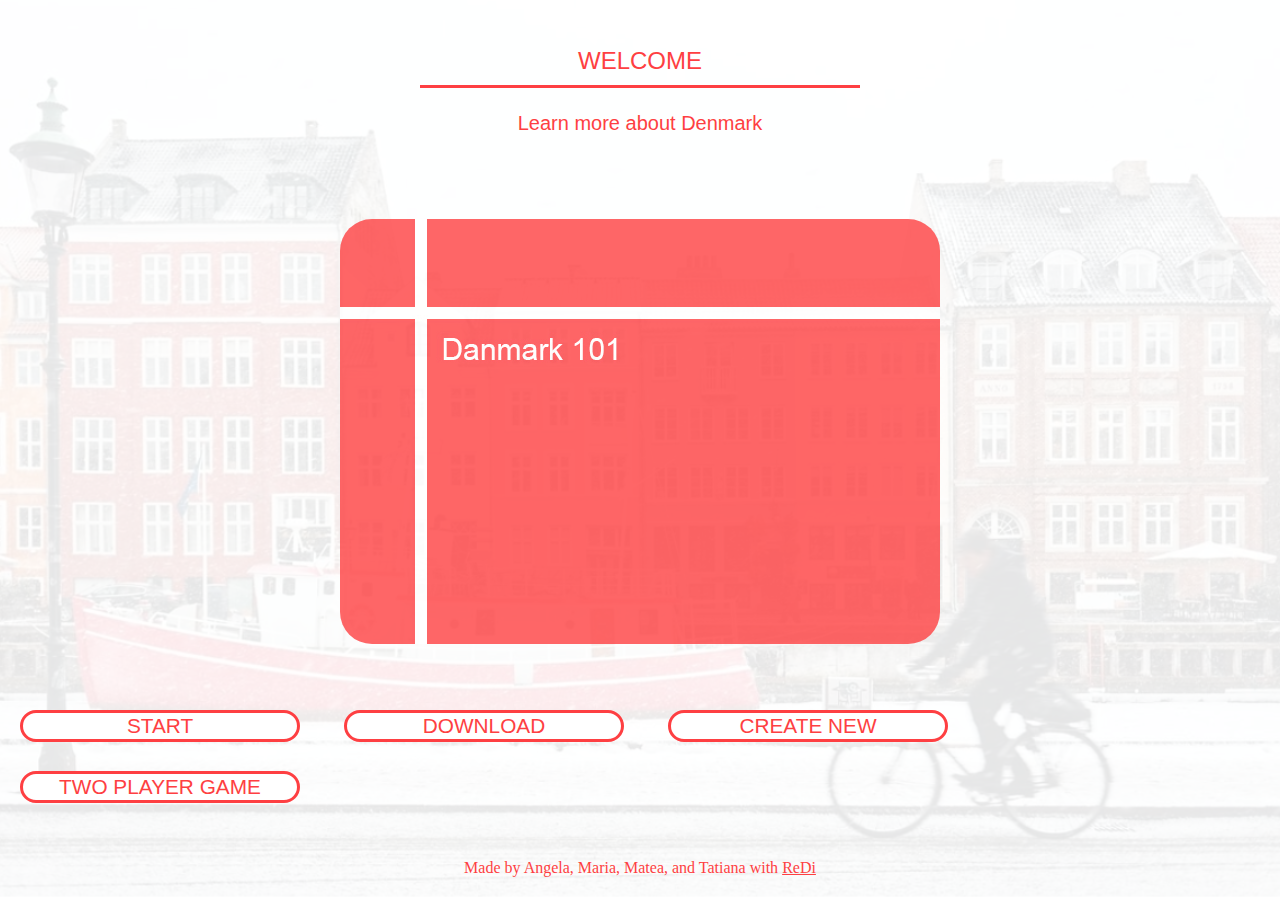
<file: index.html>
<!DOCTYPE html>
<html lang="en">
<head>
    <meta charset="UTF-8">
    <meta http-equiv="X-UA-Compatible" content="IE=edge">
    <meta name="viewport" content="width=device-width, initial-scale=1.0">
    <title>FlashCards: Welcome</title>
    <!-- StyleSheet-->
    <link rel="stylesheet" href="styles.css">
</head>

<!-- Made by Matea, Angela, Maria and Tatiana with ReDi -->
<!-- <header>
    <p class="header">Made by Matea, Angela, Maria and Tatiana with <a href="https://www.redi-school.org/redi-school-aarhus" target="_blank" style="color: #FE3F42">ReDi</a>
    </p>
</header> -->
<body>

  <!-- WELCOME at the top-->  
  <div class="top-welcome">
    <p class="welcome">WELCOME</p>
    <p class="bodyText">Learn more about Denmark</p>
  </div>

  <!--Red card on main page -->
  <div class="welcomeCard">
  </div>
  
    <!-- All buttons at the bottom of page --> 
    <div class="button-container3">
      <button class="button" id="startButton" onclick="location.href='startLearningpage.html'">START</button>
      <button class="button" id="downloadButton" onclick="openPopup()">DOWNLOAD</button>
      <a href="indexCreateNew.html">
        <button class="button" id="createNewButton">CREATE NEW</button>
      </a>
      <a href="twoPlayerPage.html">
        <button class="button" id="twoPlayersButton">TWO PLAYER GAME</button>
      </a>
    </div>

    <!-- adding overlay element to dim the background when popup active -->
    <div id="overlay" onclick="closePopup()"></div>

    <!-- popup container for downloading cards -->
     <div class="popupContainer" id="popup">
        <div class="popup">
            <h2>Would you like to download <i>Danmark 101</i> flashcards to your computer?</h2>
            <img id="icon" src="images/jsonIcon.png">
        </div>
        <button class ="buttonPopup" id="cancelButton" onClick="closePopup()">CANCEL</button>
        <button class ="buttonPopup" id="dwnldButton" onClick="downloadJSON()">DOWNLOAD</button>
     </div>
     <footer class="footer">Made by Angela, Maria, Matea, and Tatiana with <a href="https://www.redi-school.org/redi-school-aarhus" target="_blank" style="color: #FE3F42">ReDi</a>
     </footer>
    <!-- Link to JavaScript file -->
    <script  src="flashCards.js"></script>
</body>

</html>
</file>
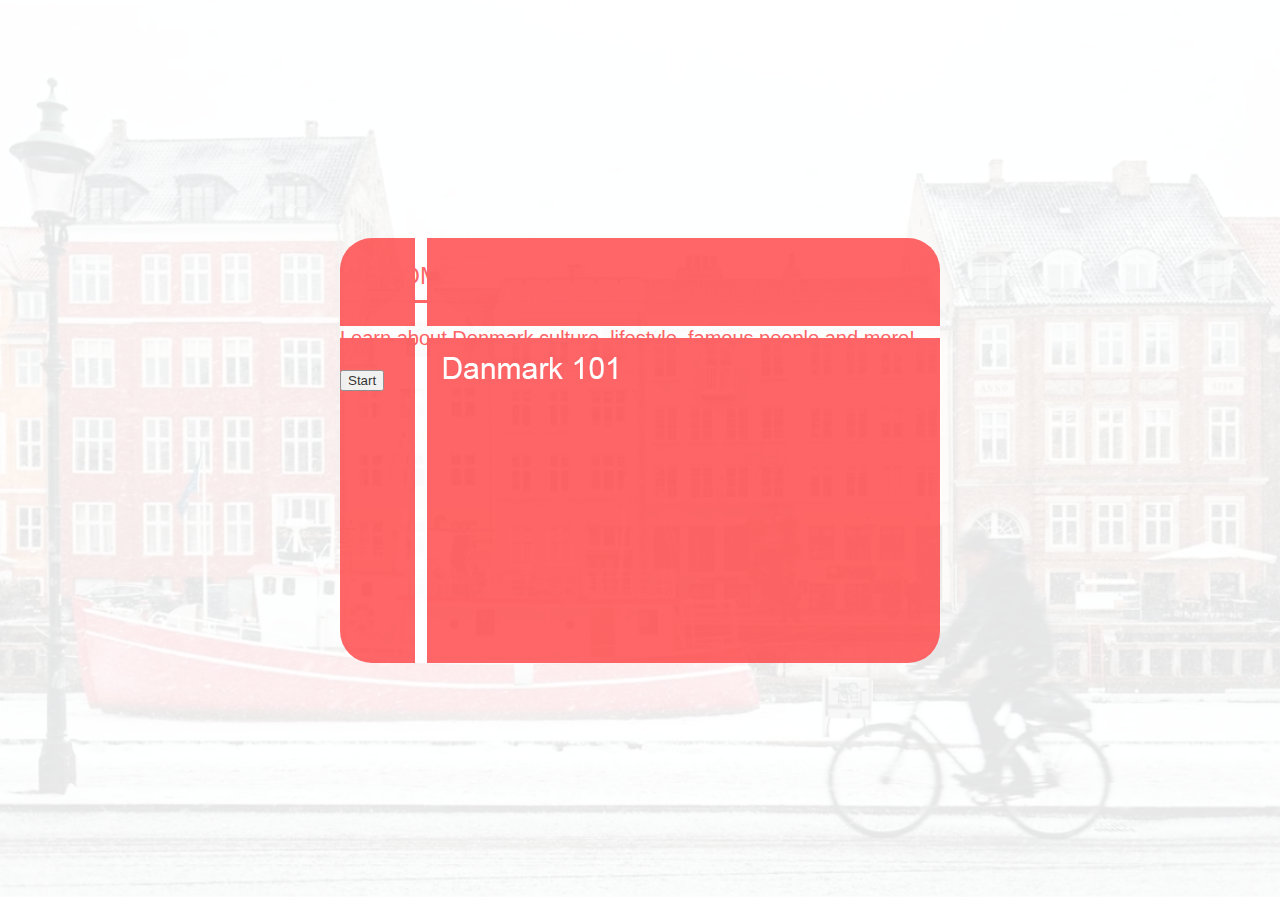
<file: Flashcards Sketch.html>
<!DOCTYPE html>

<html>
        <head>
        <meta charsert="utf-8">
        <title>Flashcards Sketch</title>
        <link rel="stylesheet" href="styles.css">
    </head>
    <body>
        <div class="welcomeCard">
            <div class="frontCard">
                <p class="welcome">WElCOME</p>
                <p class="bodyText">Learn about Denmark culture, lifestyle, famous people and more!</p>
                <a href="">
                    <button class="startButton" >Start</button>
                </a>

            </div>

        </div>

</body></html>
</file>
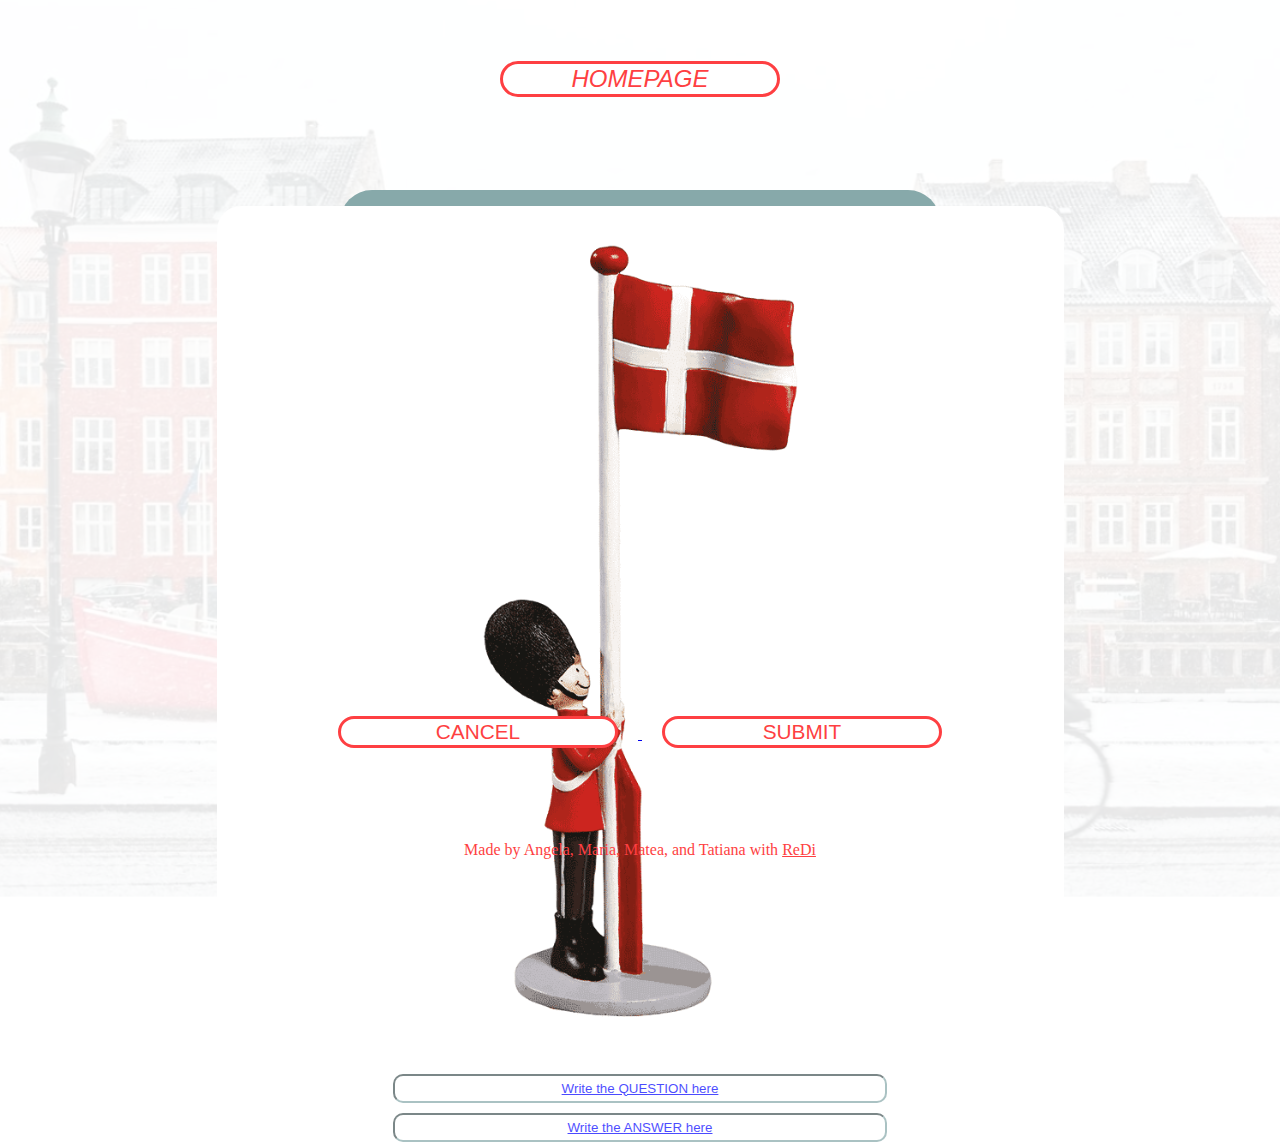
<file: indexCreateNew.html>
<!DOCTYPE html>
<html lang="en">
<head>
    <meta charset="UTF-8">
    <meta http-equiv="X-UA-Compatible" content="IE=edge">
    <meta name="viewport" content="width=device-width, initial-scale=1.0">
    <title>FlashCards: CreateNewCard PAGE</title>
    <!-- StyleSheet-->
    <link rel="stylesheet" href="styles.css">
</head>

<!-- Made by Matea, Angela, Maria and Tatiana with ReDi -->

<body>

    <!-- Danmark 101 button -->
    <a href="index.html">
        <button class="button" id="Danmark101Button" src="index.html"><em>HOMEPAGE</em></button>
    </a>

    <!-- Card -->
    <div class="containerCard">

        <!-- Front Page of the card (only front side of the card on this PAGE) -->         
        <div class="cardFront" id="createNewCard">
            <div class="imageInsideTheCard" id="defaultImage">
                <img class="imageInsideTheCard" src="images\defaultImageForNewCard.png" alt="soldier with Dannebrog">
            </div>
            <div class="placeForText">
                <input class="textOnCards" id="questionFromUser" placeholder="Write the QUESTION here"/>
                <input class="textOnCards" id="answerFromUser" placeholder="Write the ANSWER here"/>
            </div>
        </div>
    </div>

    <!-- Buttons: Cancel and Submit -->
    <div class="buttonsDown"> 
        <a href="index.html">
            <button class="button" id="cancelButton" >CANCEL</button>
        </a>
        <button class="button" id="submitButton" >SUBMIT</button>
    </div>

    <!-- Link to JavaScript file -->
    

    <footer class="footer">Made by Angela, Maria, Matea, and Tatiana with <a href="https://www.redi-school.org/redi-school-aarhus" target="_blank" style="color: #FE3F42">ReDi</a>
    </footer>
    <script src="flashCards.js"></script>
</body>

</html>
</file>
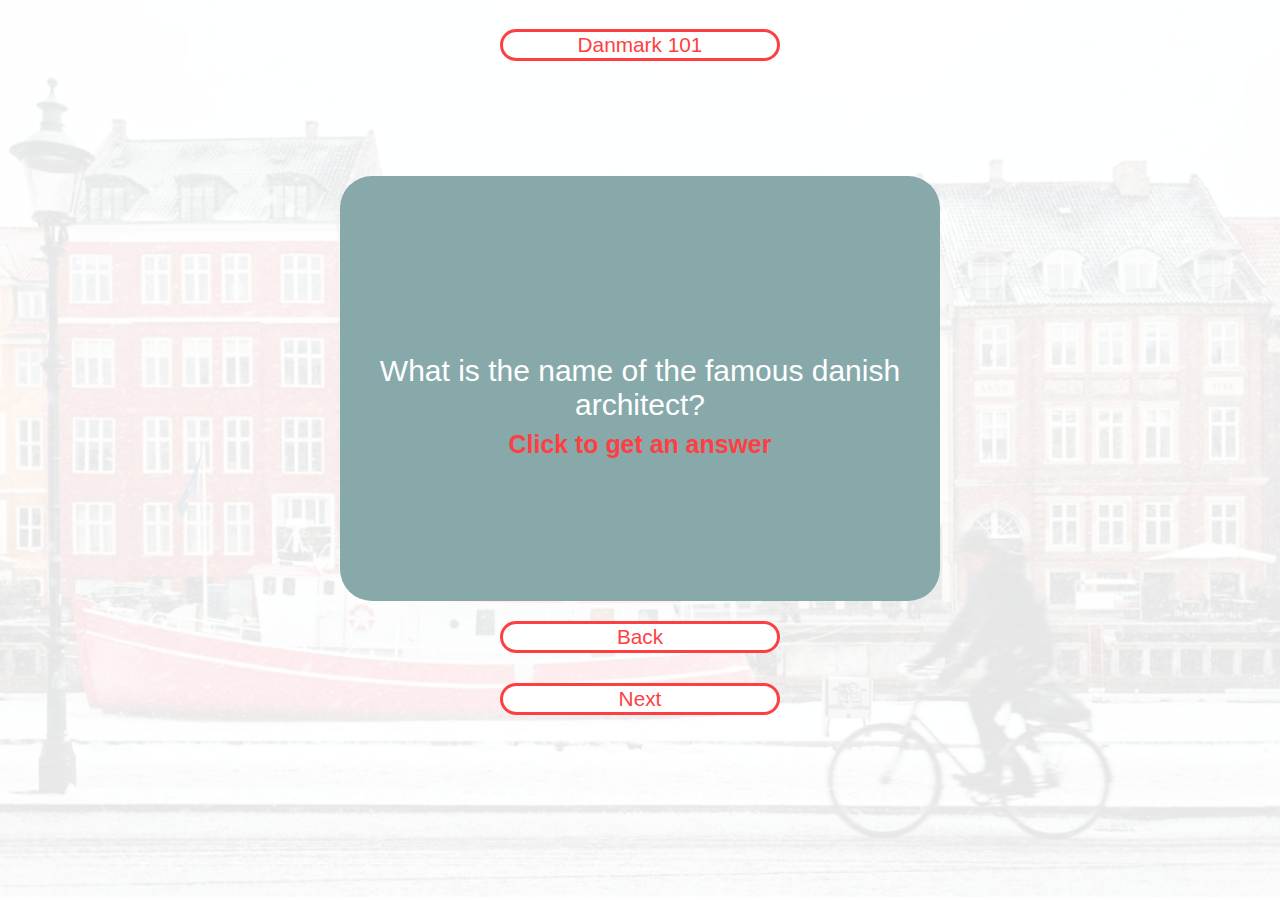
<file: learningPage2.html>
<!DOCTYPE html>
<html>
    <head>
        <meta charsert="utf-8">
        <title>next page</title>
        <link rel="stylesheet" href="styles.css">
    </head>
    
    <body class="bodyquestion">
    
        <button class="button" id="frontPage">Danmark 101</button>

        <div class="cardContainer">
            <div class="card" >
                <div class="front" id="cardQuestion">What is the name of the famous danish architect?
                   <div class="clickHere"> <h5 id="clickAnswer">Click to get an answer</h5></div>
                </div>
             
                <div class="back">BJARKE INGELS!</div>
            </div>
          
        </div>

        <button class="button" id="btn-back2">Back</button>
        <button class="button" id="btn-next2">Next</button>
        
<script src="flashCards.js"></script>
</html>
</file>
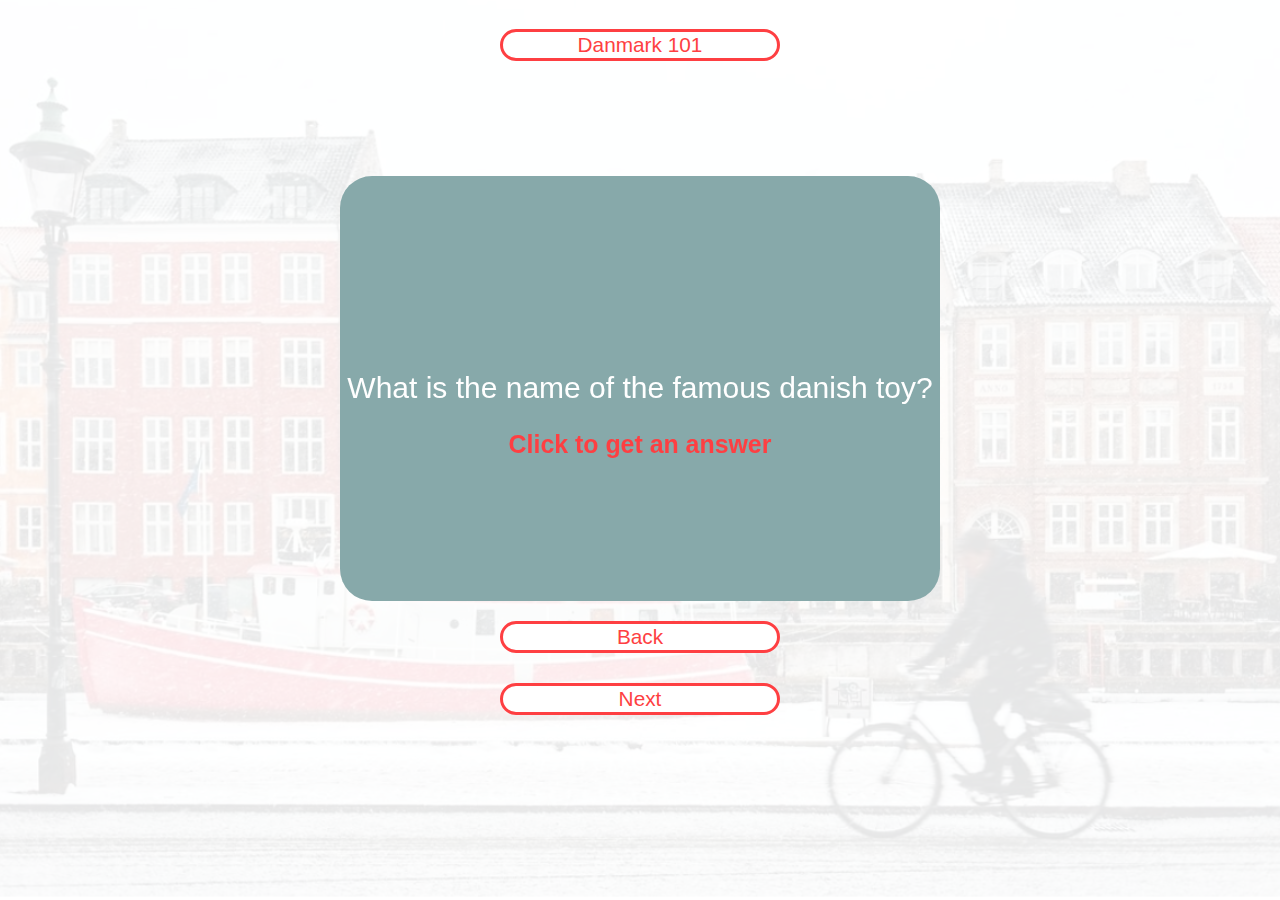
<file: learningPage3.html>
<!DOCTYPE html>
<html>
    <head>
        <meta charsert="utf-8">
        <title>next page</title>
        <link rel="stylesheet" href="styles.css">
    </head>
    
    <body class="bodyquestion">
    
        <button class="button" id="frontPage">Danmark 101</button>

        <div class="cardContainer">
            <div class="card" >
                <div class="front" id="cardQuestion">What is the name of the famous danish toy?
                   <div class="clickHere"> 
                    <h5 id="clickAnswer">Click to get an answer</h5>
                   </div>
                </div>
             
                <div class="back">LEGO!</div>
            </div>
          
        </div>

        <button class="button" id="btn-back3">Back</button>
        <button class="button" id="btn-next3">Next</button>


<script src="flashCards.js"></script>
</html>
</file>
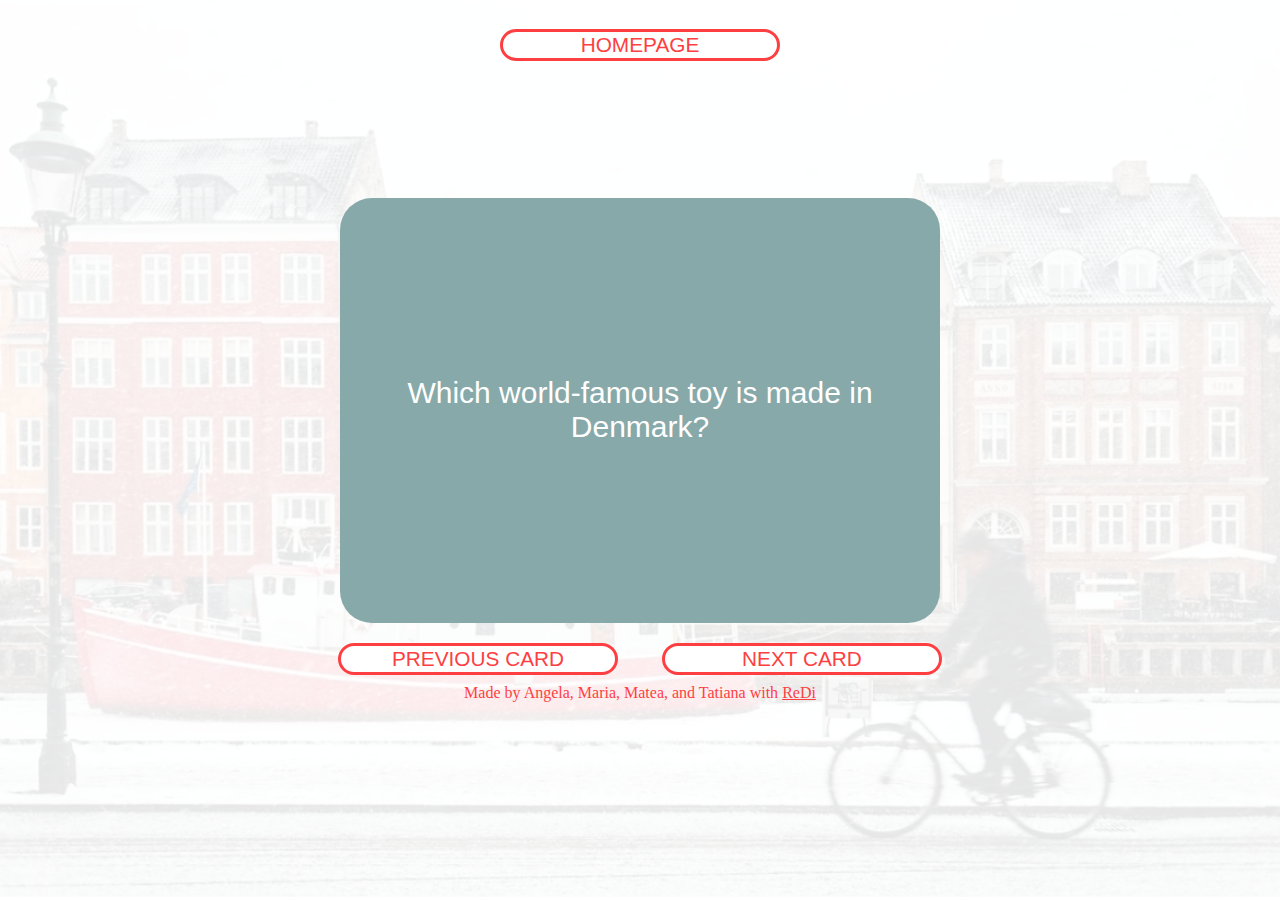
<file: startLearningpage.html>
<!DOCTYPE html>
<html>
    <head>
        <meta charsert="utf-8">
        <meta name="viewport" content="width=device-width, initial-scale=1.0">
        <title>question page</title>
        <link rel="stylesheet" href="styles.css">
    </head>
    
    <body class="bodyquestion">
        <button class="button" id="frontPage">HOMEPAGE</button>

        <div class="cardContainer" id="cardContainer">
            <div class="card" >
                <div class="front" id="cardQuestion">
                   
                </div>
             
                <div class="back" id="cardAnswer"></div>
            </div>
          
        </div>
<div>
         <button class="button" id="btn-back1" >PREVIOUS CARD</button> 
        <button class="button" id="btn-next1">NEXT CARD</button>
</div>
        
      




<footer class="footer">Made by Angela, Maria, Matea, and Tatiana with <a href="https://www.redi-school.org/redi-school-aarhus" target="_blank" style="color: #FE3F42">ReDi</a>
</footer>
<script type="module" src="flashcards2.js"></script>
</body>
</html>
</file>
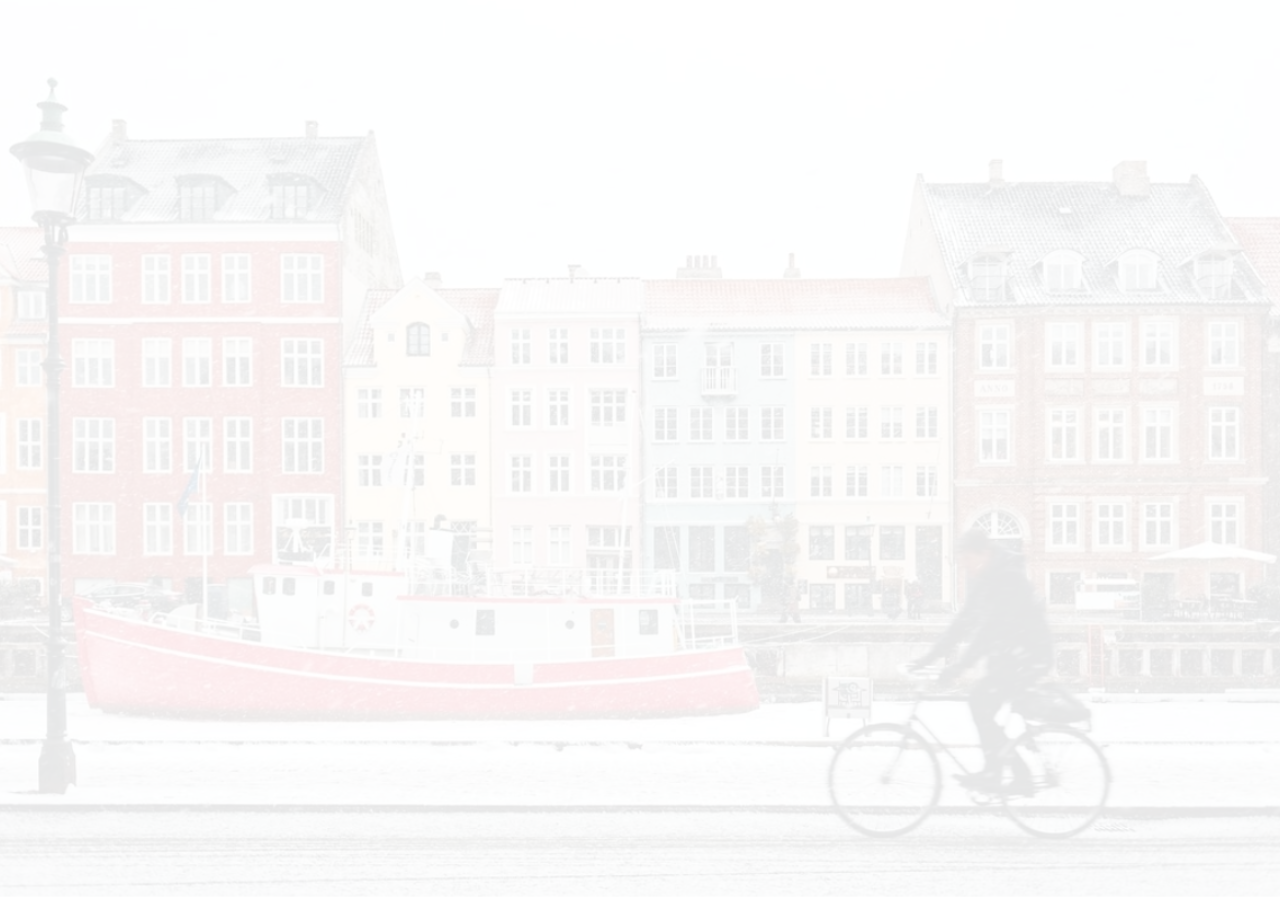
<file: test.html>
<!DOCTYPE html>
<html lang="en">
<head>
    <meta charset="UTF-8">
    <meta http-equiv="X-UA-Compatible" content="IE=edge">
    <meta name="viewport" content="width=device-width, initial-scale=1.0">
    <!-- StyleSheet-->
    <link rel="stylesheet" href="styles.css">
</head>
<body>
</file>
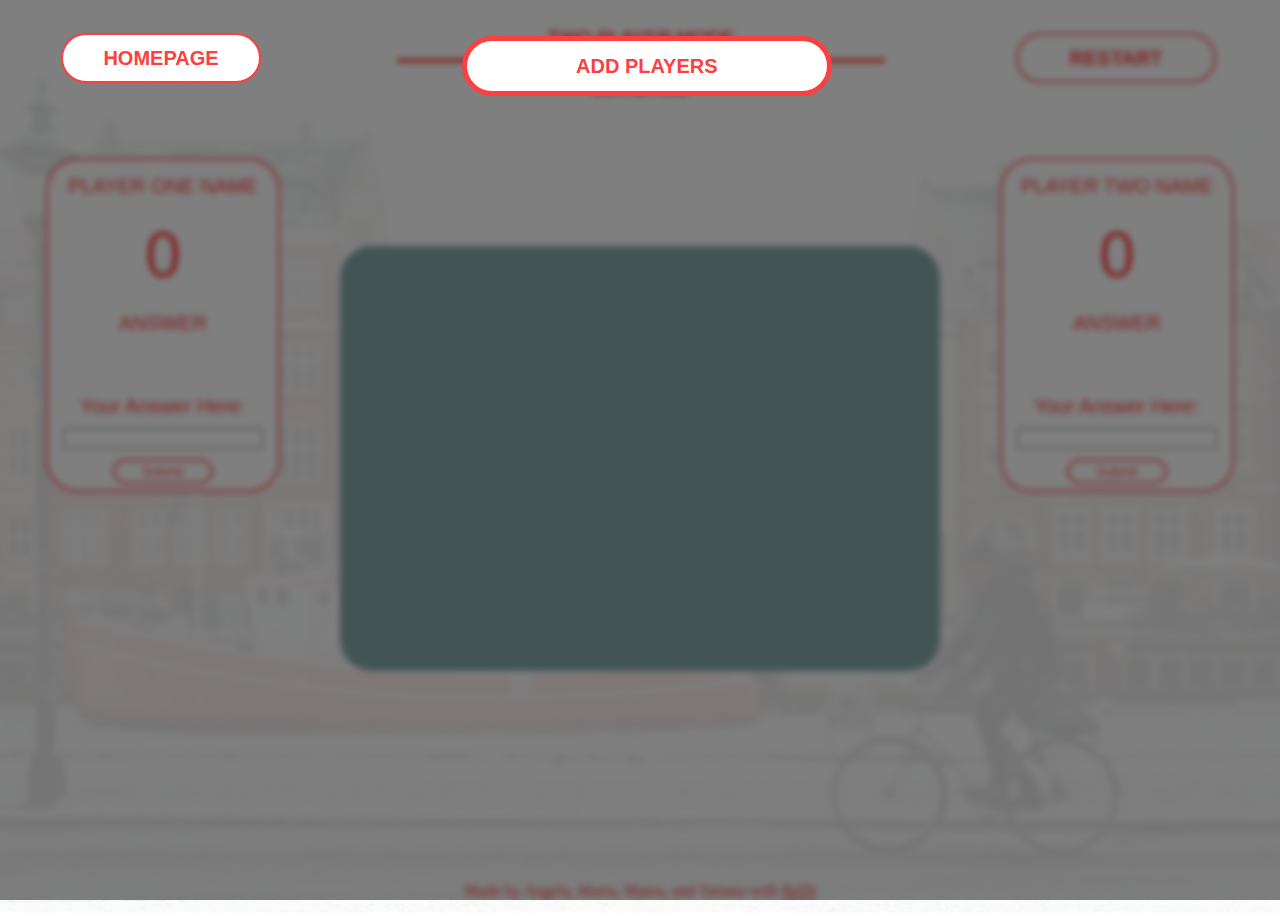
<file: twoPlayerPage.html>
<!DOCTYPE html>
<html lang="en">
<head>
    <meta charset="UTF-8">
    <meta http-equiv="X-UA-Compatible" content="IE=edge">
    <meta name="viewport" content="width=device-width, initial-scale=1.0">
    <title>FlashCards: Welcome</title>
    <!-- StyleSheet-->
    <link rel="stylesheet" href="styleTwoPlayerPage.css">
</head>
<body>
    <div class="welcomeContainer">
        <a href="index.html">
            <button class="buttonPopup" id="returnToMain">HOMEPAGE</button>
        </a>
        <div class="topWelcome">
            <p class="welcome">TWO PLAYER MODE</p>
            <p class="bodyText"><i>Danmark 101</i></p>
        </div>
        <a href="twoPlayerPage.html">
            <button class="buttonPopup" id="restartButton">RESTART</button>
        </a>
    </div>

    <!-- <div class="gameContent"> -->
        <div class="gameButtonContainer">
            <button class="button" id="createPlayer" onclick="openModal()">ADD PLAYERS</button>
        </div>
        <!-- overlay makes dimming of the page possible -->
        <div id="overlayTwo"></div>
        <!-- create modal container for user input -->
        <div class="modalContainer" id="newPlayersModal">
            <div id="modal">
                <label for="playerOne">INPUT NAME FOR PLAYER 1: 
                    <input class ="playerInput" id="playerOne" name="playerOne" type="text" style="text-transform:uppercase" required />
                </label>
                <label for="playerTwo">INPUT NAME FOR PLAYER 2: 
                    <input class ="playerInput" id="playerTwo" name="playerTwo" type="text" style="text-transform:uppercase" required />
                </label>
            </div>
            <button class ="buttonPopup" id="cancelButton" onclick="closeModal()">CANCEL</button>
            <button class ="buttonPopup" id="startGame" onclick="hideContainer()">START GAME</button>
        </div>
    <!-- container for player 1 name and score-->
        <div class="playerBox">
            <div class="playerName" id="playerOneName">PLAYER ONE NAME</div>
            <div class="score" id="scoreOne">0</div>
            <div class="answer" id="answerOne">ANSWER</div>
            <div class="answerInput">
                <label class="answerLabel">Your Answer Here: 
                    <input class="answers" id="answerOneInput" type="text" required />
                </label >
                <button class="submit" id="submitOne">Submit</button>
        </div>
        </div>
        
        <!-- cards -->
        <div class="container">
            <div class="flashCard">
                <div class="frontCard" id="front">
                <!-- <button class="button" id="showAnswer" >SHOW ANSWER</button> -->
                </div>
                <div class="backCard"></div>
                 <button class="button" id="nextCard">NEXT CARD</button>
                </div>
        </div>
        
        
    <!-- container for player 2 name and score -->
        <div class="playerBox">
            <div class="playerName" id="playerTwoName">PLAYER TWO NAME</div>
            <div class="score" id="scoreTwo">0</div>
            <div class="answer" id="answerTwo">ANSWER</div>
            <div class="answerInput">
                <label class="answerLabel">Your Answer Here: 
                    <input class="answers" id="answerTwoInput" type="text" required />
                </label>
                <button class="submit" id="submitTwo">Submit</button>
            </div>
        </div>
    <!-- </div> -->
    
  

    <footer class="footer">Made by Angela, Maria, Matea, and Tatiana with <a href="https://www.redi-school.org/redi-school-aarhus" target="_blank" style="color: #FE3F42">ReDi</a>
    </footer>
    <script src="flashCards.js"></script>
</body>
</html>
</file>
<file: styles.css>
/* CSS file for FlashCards */

/* Background */
body {
   margin: 0;
   padding: 0;
   max-width:100%;height:auto;
    background: url(./images/denmarkBackground.png) no-repeat center center/cover;
   background-color: rgba(255,255,255,0.9);
   background-blend-mode: lighten;
   height: 100dvh;
   min-height: 100vh;
   justify-content: space-around; /*  vertical alignment*/
    align-items: center;    /*  horizontal alignment*/
   flex-wrap: nowrap; 
   display: flex;
   flex-direction: column;
}

/* Header: "Made by Matea, Angela, Maria and Tatiana with ReDi" */
.header {
   position: fixed;
   top: 0;
   left: 0;
   font-family: "Arial", "Helvetica", "sans-serif";
   color: #FE3F42;
   width: 100%;
   height: 50px;
   text-align: center;
   opacity: 70%;  
}

/* "Welcome" and  "Learn more about Denmark" div */
.top-welcome, .gameButtonContainer {
   width: 440px;
   height: 150px;
   text-align: center;
   justify-content: center;
   
}

/* "Welcome" p */
.welcome{
   font-family: "Arial", "Helvetica", "sans-serif";
   font-size: 24px;
   color: #FE3F42;
   border-bottom: solid #FE3F42;
   padding-bottom: 10px;
}

/* "Learn more about Denmark" p */
.bodyText{
   font-family: "Arial", "Helvetica", "sans-serif";
   font-size: 20px;
   color: #FE3F42;
   margin-top: 0%;
}

/* Red card on main page */
.welcomeCard {
   background-image: url(./images/flag\ Danmark101.jpg);
   width: 100%;
   max-width: 600px;
   min-width: 300px;
   height: 425px;
   border-radius: 2rem;
   bottom: 15%;
   opacity: 0.8;
}


/* .startButton{
   margin: auto;
   font-size: larger;
   font-family: Georgia, 'Times New Roman', Times, serif;
   background-color: white;
   padding: 10px 20px;
   font-style: oblique;
   color: red;
   border-color: red;
   border-radius: 10px;
   gap: 40px;
   margin-top: 55px;
}
   */

/*.button-container3 {
   /* position: absolute;
   gap: 100px; 
   bottom: 0%;
    position: fixed;
    bottom: 145px;
    left: 0;
    width: 100%;
    display: flex;
    justify-content: center;  /* Center horizontally 
    gap: 150px;                 /* Space between buttons 
    z-index: 10;
  }
*/

/* All buttons */
  .button {
    width: 17.5rem;
    height: 3.75;
    background-color: white;
    border: 3px solid #FE3F42;
    color: #FE3F42;
    font-family: 'Arial'; /* Font type */
    font-size: 1.3rem;
    font-weight: normal;
    text-align: center;
    cursor: pointer; /* A "hand" appears when the cursor is on a button*/
    border-radius: 2rem;
    transition: outline 0.0s ease;
    margin-top: 1.25rem;
    margin-bottom: 0.6rem;
    margin-left: 1.25rem;
    margin-right: 1.25rem;
  }
  .button:hover {
    outline: 4px solid #FE3F42; /* adds extra visual thickness without affecting layout */
    outline-offset: -3px;     /* moves the bolded border inside */
    font-weight: bold;   /* changes also the thicknes of letters */
 }
 .button:active {
    background-color: white;
    color: red;
 }

.container {
   height: 100vh;
   display: flex;
   justify-content: center;
   align-items: center;
}

.bodyquestion{
   height: 100vh;
   display: flex;
   justify-content: center;
   align-items: center;
}

/* position the front and back side */
.card {
   position: relative;
   width: 600px;
   height: 425px;
   text-align: center;
   transition: transform 1.3s;
   transform-style: preserve-3d;
}

.card:active {
   transform: scale(0.97);
   transition: transform .2s;
}

.card.flip {
   transform: rotateY(180deg);
}
.front,
.back{
   height: 100%;
   width: 100%;
   display: flex;
   justify-content: center;
   align-items: center;
   font-size: 30px ;
   font-family: Arial, Helvetica, sans-serif;
   box-shadow: 0 0 5px 2px (50, 50, 50, 0.25);
   border-radius: 32px;
   position: absolute;
   color: white;
}

.front{
   background: linear-gradient(#87A9AA);
   z-index: 2;
   backface-visibility: hidden;
   position: absolute; 
}

.back{
   background: linear-gradient(#87A9AA);
   z-index: 1;
   transform: rotateY(180deg);
   backface-visibility: hidden;
}

/* flip when you move the mouse over .card */
/* .container:hover .card{ 
   transform: rotateY(180deg);
}  */

/* .container{
   perspective: 1000px;
   width: 500px;
} */

.clickHere { 
   font-family: Arial, Helvetica, sans-serif;
   color: #FE3F42;
   justify-content: center;
   text-align: center;
   position: absolute;
   bottom: 100px;
}

#danishWord { 
   justify-content: center;
   text-align: center;
}
/* style of popup container and modal container */
.popupContainer, .modalContainer {
   width: 430px;
   height: 420px;
   position: fixed;
   top: 50%;
   left: 50%;
   transform: translate(-50%, -50%) scale(0.1);
   visibility: hidden;
   transition: transform 0.4s, top 0.4s; 
   background-color: rgba(255,255,255,0.9);
   border-radius: 30px;
   animation-name: animatewindow;
   animation-duration: .4s;
   z-index: 15;  /* has to be the top most position */
   padding: 10px;
   padding-left: 20px;
}
/* animate appearing window */
@keyframes animatewindow {
    from {
        top: -300px;
        opacity:0;
    }

    to {
        top: 50%;
        opacity: 1;
    }
}
/* style of popup window and modal window*/
  .popup, #modal {
    width: 400px;
    height: 325px;
    border: solid #87A9AA 8px;
    border-radius: 32px;
    opacity: 100%;
    margin: 10px;
    color: #FE3F42;
    font-family: 'Inria Serif'; /* Font type */
  }

  /* dim the background when button clicked */
  #overlay {
  position: fixed; 
  display: none; 
  width: 100%; 
  height: 100%; 
  top: 0;
  left: 0;
  right: 0;
  bottom: 0;
  background-color: rgba(0,0,0,0.5); 
  backdrop-filter: blur(3px);
  z-index: 14; 
  cursor: pointer;
  }

   /* buttons in popup window for cards download and modal for two player game */
  .buttonPopup {
    width: 200px; 
    height: 50px;
    background-color: white;
    border: 2px solid #FE3F42;
    color: #FE3F42;
    font-family: 'Arial'; /* Font type */
    font-size: 20px;
    font-weight: bold;
    text-transform: capitalize;
    cursor: pointer; /* A "hand" appears when the cursor is on a button*/
    border-radius: 32px;
    transition: background-color 0.3s, color 0.3s;
    margin-top: 15px;
    margin-left: 10px;
  }

  .buttonPopup:hover {
    background-color: #FE3F42;
    color: white;
  }
   
  /* change colof of button when clicked */
  .buttonPopup:active {
    background-color: white;
    color: red;
  }

  #yesButton {
    margin-right: 10px;
  }
   /* popup window opens */
  .open-popup {
    visibility: visible;
    transform: translate(-50%, -50%) scale(1);
}
   /* json icon styling */
  #icon {
    width: 55%;
    position: relative;
    left: 25%;
    bottom:10%;
  }

  /* TWO PLAYER MODE PAGE STYLING */

  /* styling the top banner on the page */
  .topWelcome, .gameButtonContainer {
   width: 488px;
   height: 217px;
   text-align: center;
   justify-content: center;
   position: absolute;
   left: 31%;
}

  /* dimming and bluring background to be set as default */
  #overlayTwo {
  position: fixed; 
  display: block;
  width: 100%; 
  height: 100%; 
  top: 0;
  left: 0;
  right: 0;
  bottom: 0;
  background-color: rgba(0,0,0,0.5); 
  backdrop-filter: blur(3px);
  z-index: 14; 
  cursor: pointer;
  }

/* style for return to home page button */
  #returnToMain {
   position: absolute;
   margin-top: 25px;
   margin-left: 75px;
   z-index: 15;
  }

  /* style for restart game button*/
  #restartButton {
   position: absolute;
   right: 5%;
   margin-top: 25px;   
  }

  /* create players button and div */
#modal {
   text-align:center;
   vertical-align:middle; 
   display:table-cell;
}

.playerInput {
   margin: 20px 0px;
}

/* styling name boxes for players */
.playerBox {
   background-color: white;
   border: solid 2px #FE3F42;
   color: #FE3F42;
   font-family: 'Arial'; /* Font type */
   font-size: 20px;
   border-radius: 32px;
   height: 300px;
   width: 200px;
   padding: 15px;
   margin: 60px;
   margin-top: 150px;
}

/* style the score box */
.score {
   color: #FE3F42;
   font-family: 'Arial'; /* Font type */
   font-size: 4rem;
   margin-top: 20px;
   text-align: center;
   position: center;
}

/* style for answer box */
.answer {
   color: #FE3F42;
   font-family: 'Arial'; /* Font type */
   font-size: 20px;
   margin-top: 20px;
   text-align: center;
   position: center;
}

.playerName {
   text-align: center;
   position: center;
}

/* style for answer input */
.answerInput {
   color: #FE3F42;
   font-family: 'Arial'; /* Font type */
   font-size: 20px;
   width: 400px;
   height: 50px;
   margin-top: 60px;
   max-width: 200px;
   text-align: center;
}

.answerLabel {
   display: flex;
   flex-direction: column; 
   text-align: center;
   gap: 10px;
}

.submit {
   background-color: white;
   border: 2px solid #FE3F42;
   color: #FE3F42;
   font-family: 'Arial'; /* Font type */
   border-radius: 32px;
   margin-top: 10px;
   width: 100px;
   height: 25px;
}

.submit:hover {
    background-color: #FE3F42;
    color: white;
  }

.submit:active {
    background-color: white;
    color: red;
  }

/* container for the create new button, needs to disappear after creating players */
.gameButtonContainer {
   background-color: transparent;
   z-index: 15;
   width: 500px;
   height: 100px;
   top: 4%;
   display: block;
} 


#frontPage {
   position: absolute;
   top: 1%;
   
}

  /* #btn-next1  {
   position: relative;
   right: -0%;
   bottom: 1%;
}

#btn-back1  {
   position: relative;
   left: -0%;
   bottom: 1%;
   
} */








    /* ANDJELA LINES START */
    
/* Danmark 101 button */
#Danmark101Button {

   width: 17.5rem;
    height: 3.75;
    font-size: 1.5rem;
    margin-top: 1.25rem;

   
}

/* card */
.cardFront {
    background-color: #87A9AA;
    width: 100%;
    max-width: 600px;
    min-width: 300px;
    height: 26.5rem;
    border-radius:2rem;
}

/* image inside the card */
.imageInsideTheCard {
    border-top-left-radius: 32px;
    border-top-right-radius: 32px;
    border-bottom-right-radius: 0px;
    border-bottom-left-radius: 0px;
    padding: 8px;
    display: flex;
    flex-direction: column;
    justify-content: center;
    align-items: center;
    
}

.placeForText {
    display: flex;
    flex-direction: column;
    justify-content: center;
    align-items: center;

}

/* input element */
input {
    display: block;
    width: 80%;
    padding: 5px;
    margin:5px;
    color: #FE3F42; /* color of text that user inputs */
    font-family: 'Arial', "Helvetica", "sans-serif"; /* Font type */
    text-align: center;
    background-color: white;
    opacity: 70%;
    border-radius: 10px;
    border-color: #87A9AA;
    outline-color: #87A9AA;
      
}
/* text inside input element */
input::placeholder {
    color: blue;
    text-decoration: underline;
}

.footer {
   position: relative;
   left: 0;
   bottom: 0;
   width: 100%;
   color: #FE3F42;
   text-align: center;
   gap:top ;
 }

/* ANDJELA LINES STOP */

/* MARIA LINES START */


/* MARIA LINES STOP */

/* MATEA LINES START */

#showAnswer {
   position: absolute;
   bottom: 5%;
   border: solid 2px #FE3F42;
}


/* MATEA LINES STOP */
</file>
<file: styleTwoPlayerPage.css>
body {
   background: url(./images/denmarkBackground.png) no-repeat center center/cover;
   background-color: rgba(255,255,255,0.9);
   background-blend-mode: lighten;
   height: 100vh;
   display: flex;
   justify-content: center; /* adjust positioning on the main axis */
   flex-wrap: nowrap; 
}

.welcome {
   font-family: Arial, Helvetica, sans-serif;
   font-size: larger;
   font-weight: 500;
   color: white;
}

.bodyText{
   font-family: Arial, Helvetica, sans-serif;
   color: white;
   gap: 40px;
   margin-top: 55px;
}

.welcome{
   color: red;
   border-bottom: solid red;
   padding-bottom: 10px;
}

.bodyText{
   color: red;
   margin-top: 0%;
}

.top-welcome, .gameButtonContainer {
   width: 488px;
   height: 217px;
   text-align: center;
   justify-content: center;
   position: absolute;
   left: 31%;

}

.button {
    width: 370px;
    height: 60px;
    background-color: white;
    border: 5px solid #FE3F42;
    color: #FE3F42;
    font-family: 'Arial'; /* Font type */
    font-size: 20px;
    font-weight: bold;
    text-transform: capitalize;
    cursor: pointer; /* A "hand" appears when the cursor is on a button*/
    border-radius: 32px;
    transition: background-color 0.3s, color 0.3s;
    
  }

  .button:hover {
    background-color: #FE3F42;
    color: white;
  }

 .button:active {
    background-color: white;
    color: red;
  }

  .container {
   height: 100vh;
   display: flex;
   justify-content: center;
   align-items: center;
}

.bodyquestion{
   height: 100vh;
   display: flex;
   justify-content: center;
   align-items: center;
}

/* position the front and back side */
.flashCard {
   position: relative;
   width: 600px;
   height: 425px;
   text-align: center;
   transition: transform 1.3s;
   transform-style: preserve-3d;
}

.flashCard:active {
   transform: scale(0.97);
   transition: transform .2s;
}

.flashCard.flip {
   transform: rotateY(180deg);
}
.frontCard,
.backCard{
   height: 100%;
   width: 100%;
   display: flex;
   justify-content: center;
   align-items: center;
   font-size: 30px ;
   font-family: Arial, Helvetica, sans-serif;
   box-shadow: 0 0 5px 2px (50, 50, 50, 0.25);
   border-radius: 32px;
   position: absolute;
   color: white;
}

.frontCard{
   background: linear-gradient(#87A9AA);
   z-index: 2;
   backface-visibility: hidden;
   position: absolute; 
}

.backCard{
   background: linear-gradient(#87A9AA);
   z-index: 1;
   transform: rotateY(180deg);
   backface-visibility: hidden;
}

.popupContainer, .modalContainer {
   width: 430px;
   height: 420px;
   position: fixed;
   top: 50%;
   left: 50%;
   transform: translate(-50%, -50%) scale(0.1);
   visibility: hidden;
   transition: transform 0.4s, top 0.4s; 
   background-color: rgba(255,255,255,0.9);
   border-radius: 30px;
   animation-name: animatewindow;
   animation-duration: .4s;
   z-index: 15;  /* has to be the top most position */
   padding: 10px;
   padding-left: 20px;
}
/* animate appearing window */
@keyframes animatewindow {
    from {
        top: -300px;
        opacity:0;
    }

    to {
        top: 50%;
        opacity: 1;
    }
}
/* style of popup window and modal window*/
  .popup, #modal {
    width: 400px;
    height: 325px;
    border: solid #87A9AA 8px;
    border-radius: 32px;
    opacity: 100%;
    margin: 10px;
    color: #FE3F42;
    font-family: 'Inria Serif'; /* Font type */
  }

  /* dim the background when button clicked */
  #overlay {
  position: fixed; 
  display: none; 
  width: 100%; 
  height: 100%; 
  top: 0;
  left: 0;
  right: 0;
  bottom: 0;
  background-color: rgba(0,0,0,0.5); 
  backdrop-filter: blur(3px);
  z-index: 14; 
  cursor: pointer;
  }

   /* buttons in popup window for cards download and modal for two player game */
  .buttonPopup {
    width: 200px; 
    height: 50px;
    background-color: white;
    border: 2px solid #FE3F42;
    color: #FE3F42;
    font-family: 'Arial'; /* Font type */
    font-size: 20px;
    font-weight: bold;
    text-transform: capitalize;
    cursor: pointer; /* A "hand" appears when the cursor is on a button*/
    border-radius: 32px;
    transition: background-color 0.3s, color 0.3s;
    margin-top: 15px;
    margin-left: 10px;
  }

  .buttonPopup:hover {
    background-color: #FE3F42;
    color: white;
  }
   
  /* change colof of button when clicked */
  .buttonPopup:active {
    background-color: white;
    color: red;
  }

  #yesButton {
    margin-right: 10px;
  }
   /* popup window opens */
  .open-popup {
    visibility: visible;
    transform: translate(-50%, -50%) scale(1);
}
   /* json icon styling */
  #icon {
    width: 55%;
    position: relative;
    left: 25%;
    bottom:10%;
  }

  /* TWO PLAYER MODE PAGE STYLING */

  /* styling the top banner on the page */
  .topWelcome, .gameButtonContainer {
   width: 488px;
   height: 217px;
   text-align: center;
   justify-content: center;
   position: absolute;
   left: 31%;
}

  /* dimming and bluring background to be set as default */
  #overlayTwo {
  position: fixed; 
  display: block;
  width: 100%; 
  height: 100%; 
  top: 0;
  left: 0;
  right: 0;
  bottom: 0;
  background-color: rgba(0,0,0,0.5); 
  backdrop-filter: blur(3px);
  z-index: 14; 
  cursor: pointer;
  }

/* style for return to home page button */
  #returnToMain {
   position: absolute;
   margin-top: 25px;
   margin-left: 75px;
   z-index: 15;
  }

  /* style for restart game button*/
  #restartButton {
   position: absolute;
   right: 5%;
   margin-top: 25px;   
  }

  /* create players button and div */
#modal {
   text-align:center;
   vertical-align:middle; 
   display:table-cell;
}

.playerInput {
   margin: 20px 0px;
}

/* styling name boxes for players */
.playerBox {
   background-color: white;
   border: solid 2px #FE3F42;
   color: #FE3F42;
   font-family: 'Arial'; /* Font type */
   font-size: 20px;
   border-radius: 32px;
   height: 300px;
   width: 200px;
   padding: 15px;
   margin: 60px;
   margin-top: 150px;
}

/* style the score box */
.score {
   color: #FE3F42;
   font-family: 'Arial'; /* Font type */
   font-size: 4rem;
   margin-top: 20px;
   text-align: center;
   position: center;
}

/* style for answer box */
.answer {
   color: #FE3F42;
   font-family: 'Arial'; /* Font type */
   font-size: 20px;
   margin-top: 20px;
   text-align: center;
   position: center;
}

.playerName {
   text-align: center;
   position: center;
}

/* style for answer input */
.answerInput {
   color: #FE3F42;
   font-family: 'Arial'; /* Font type */
   font-size: 20px;
   width: 400px;
   height: 50px;
   margin-top: 60px;
   max-width: 200px;
   text-align: center;
}

.answerLabel {
   display: flex;
   flex-direction: column; 
   text-align: center;
   gap: 10px;
}

.submit {
   background-color: white;
   border: 2px solid #FE3F42;
   color: #FE3F42;
   font-family: 'Arial'; /* Font type */
   border-radius: 32px;
   margin-top: 10px;
   width: 100px;
   height: 25px;
}

.submit:hover {
    background-color: #FE3F42;
    color: white;
  }

.submit:active {
    background-color: white;
    color: red;
  }

/* container for the create new button, needs to disappear after creating players */
.gameButtonContainer {
   background-color: transparent;
   z-index: 15;
   width: 500px;
   height: 100px;
   top: 4%;
   display: block;
} 

#showAnswer {
   position: absolute;
   bottom: 5%;
   border: solid 2px #FE3F42;
}

#nextCard {
   position: fixed;
   bottom: 5%;
   border: solid 2px #FE3F42;
   z-index: 3;
   transform: rotateY(180deg);
   left: 20%;
   backface-visibility: hidden;
}

.footer {
   position: absolute;
   left: 0;
   bottom: 0;
   width: 100%;
   color: #FE3F42;
   text-align: center;
   gap:top ;
 }
</file>
